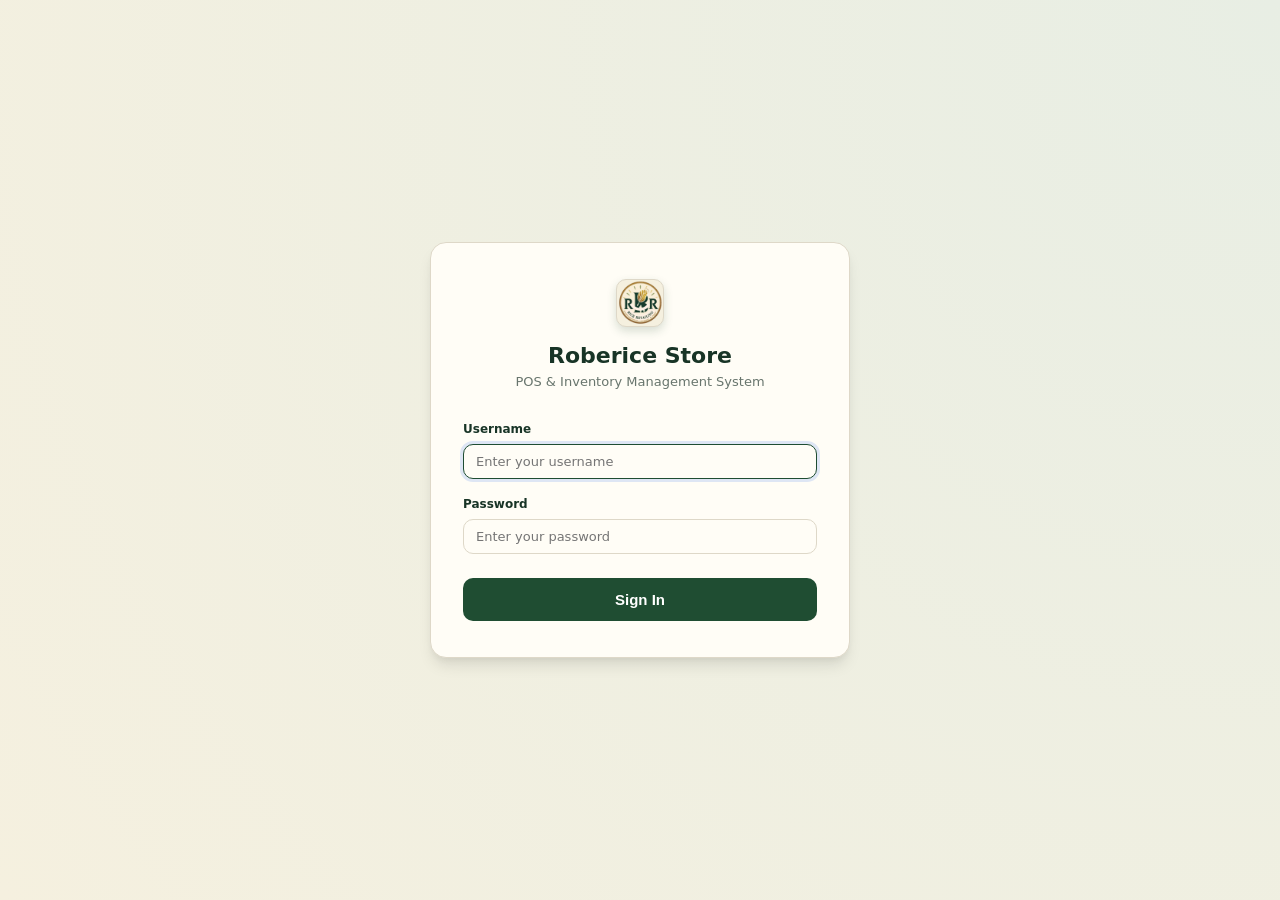
<file: index.html>
<!DOCTYPE html>
<html lang="en">
<head>
  <meta charset="UTF-8">
  <meta name="viewport" content="width=device-width, initial-scale=1.0">
  <title>Roberice POS & Inventory System</title>
</head>
<body>
  <script>
    const userJson = sessionStorage.getItem('roberice_logged_user');
    if (userJson) {
      const user = JSON.parse(userJson);
      if (user.role === 'admin') {
        window.location.href = 'dashboard.html';
      } else {
        window.location.href = 'pos.html';
      }
    } else {
      window.location.href = 'login.html';
    }
  </script>
</body>
</html>
</file>
<file: css/styles.css>
/* ==========================================================================
   Roberice POS & Inventory System - Main Stylesheet
   Design system based on modern clean card aesthetics with high contrast
   ========================================================================== */

:root {
  /* Color Palette */
  --primary: #1f4d32;
  --primary-hover: #173b27;
  --primary-light: #edf3ec;
  --primary-border: #c7d8c9;
  --brand-gold: #c9a227;
  --brand-cream: #f5f0df;
  --brand-black: #111111;
  
  --bg-main: #f5f0df;
  --bg-card: #fffdf6;
  --bg-sidebar: #fffdf6;
  --bg-header: #fffdf6;
  --bg-input: #f4f0e4;
  
  --text-main: #183426;
  --text-muted: #68756d;
  --text-light: #9a9d91;
  
  --border-color: #ded8c8;
  --border-focus: #8ca995;
  
  /* Status Colors */
  --success: #10b981;
  --success-bg: #d1fae5;
  --success-text: #065f46;
  
  --warning: #c9a227;
  --warning-bg: #f7edc5;
  --warning-text: #6b5410;
  
  --danger: #ef4444;
  --danger-bg: #fee2e2;
  --danger-text: #991b1b;
  
  --purple: #8b5cf6;
  --purple-bg: #f3e8ff;
  
  --info: #06b6d4;
  --info-bg: #cffaff;

  /* Shadows & Radius */
  --radius-sm: 6px;
  --radius-md: 10px;
  --radius-lg: 16px;
  --radius-pill: 9999px;
  
  --shadow-sm: 0 1px 2px 0 rgba(0, 0, 0, 0.05);
  --shadow-md: 0 4px 6px -1px rgba(0, 0, 0, 0.07), 0 2px 4px -1px rgba(0, 0, 0, 0.04);
  --shadow-lg: 0 10px 15px -3px rgba(0, 0, 0, 0.1), 0 4px 6px -2px rgba(0, 0, 0, 0.05);

  --font-family: system-ui, -apple-system, BlinkMacSystemFont, 'Segoe UI', Roboto, Helvetica, Arial, sans-serif;
  --sidebar-width: 260px;
}

* {
  box-sizing: border-box;
  margin: 0;
  padding: 0;
}

body {
  font-family: var(--font-family);
  background-color: var(--bg-main);
  color: var(--text-main);
  line-height: 1.5;
  font-size: 14px;
  -webkit-font-smoothing: antialiased;
}

/* ==========================================================================
   App Layout Grid
   ========================================================================== */
.app-container {
  display: flex;
  min-height: 100vh;
}

/* Sidebar Navigation */
.sidebar {
  width: var(--sidebar-width);
  background: var(--bg-sidebar);
  border-right: 1px solid var(--border-color);
  display: flex;
  flex-direction: column;
  position: fixed;
  top: 0;
  bottom: 0;
  left: 0;
  z-index: 100;
  transition: transform 0.3s ease;
}

.sidebar-header {
  padding: 24px 20px 16px;
  display: flex;
  align-items: center;
  gap: 12px;
  border-bottom: 1px solid var(--border-color);
}

.brand-icon {
  width: 40px;
  height: 40px;
  background: var(--brand-cream);
  color: white;
  border-radius: var(--radius-md);
  display: flex;
  align-items: center;
  justify-content: center;
  font-weight: 700;
  font-size: 20px;
  box-shadow: 0 4px 10px rgba(31, 77, 50, 0.18);
}

.brand-icon.brand-logo {
  overflow: hidden;
  padding: 0;
  border: 1px solid var(--border-color);
  background: var(--brand-cream);
}

.brand-icon.brand-logo img {
  width: 100%;
  height: 100%;
  object-fit: cover;
  display: block;
}

.brand-info h1 {
  font-size: 16px;
  font-weight: 700;
  color: var(--text-main);
  line-height: 1.2;
}

.brand-info span {
  font-size: 11px;
  color: var(--text-muted);
  font-weight: 500;
}

.sidebar-nav {
  padding: 20px 12px;
  flex: 1;
  overflow-y: auto;
  display: flex;
  flex-direction: column;
  gap: 4px;
}

.nav-item {
  display: flex;
  align-items: center;
  gap: 12px;
  padding: 10px 14px;
  color: var(--text-muted);
  text-decoration: none;
  font-size: 13.5px;
  font-weight: 500;
  border-radius: var(--radius-md);
  transition: all 0.15s ease;
}

.nav-item:hover {
  background: var(--bg-main);
  color: var(--text-main);
}

.nav-item.active {
  background: var(--primary-light);
  color: var(--primary);
  font-weight: 600;
}

.nav-item svg {
  width: 18px;
  height: 18px;
  stroke-width: 2;
}

.sidebar-footer {
  padding: 16px 20px;
  border-top: 1px solid var(--border-color);
  font-size: 11px;
  color: var(--text-light);
}

/* Main Content Area */
.main-wrapper {
  flex: 1;
  margin-left: var(--sidebar-width);
  display: flex;
  flex-direction: column;
  min-width: 0;
}

/* Header Bar */
.top-header {
  height: 64px;
  background: var(--bg-header);
  border-bottom: 1px solid var(--border-color);
  display: flex;
  align-items: center;
  justify-content: space-between;
  padding: 0 28px;
  position: sticky;
  top: 0;
  z-index: 90;
}

.header-user {
  display: flex;
  align-items: center;
  gap: 16px;
}

.user-profile {
  display: flex;
  align-items: center;
  gap: 10px;
  line-height: 1.3;
}

.profile-details {
  text-align: right;
}

.profile-avatar {
  width: 38px;
  height: 38px;
  border-radius: 50%;
  overflow: hidden;
  border: 2px solid var(--brand-gold);
  background: var(--brand-cream);
  flex: 0 0 38px;
}

.profile-avatar img {
  width: 100%;
  height: 100%;
  object-fit: cover;
  display: block;
}

.user-name {
  font-size: 13px;
  font-weight: 600;
  color: var(--text-main);
}

.user-role {
  font-size: 11px;
  color: var(--text-muted);
}

.btn-logout {
  display: inline-flex;
  align-items: center;
  gap: 6px;
  padding: 6px 12px;
  border-radius: var(--radius-sm);
  background: var(--bg-input);
  color: var(--text-muted);
  border: 1px solid var(--border-color);
  font-size: 12px;
  font-weight: 500;
  cursor: pointer;
  transition: all 0.15s ease;
}

.btn-logout:hover {
  background: var(--danger-bg);
  color: var(--danger-text);
  border-color: #fca5a5;
}

/* Page Body Container */
.page-container {
  padding: 24px 28px 40px;
  flex: 1;
}

.page-header {
  margin-bottom: 24px;
  display: flex;
  align-items: center;
  justify-content: space-between;
  gap: 16px;
}

.page-title h2 {
  font-size: 22px;
  font-weight: 700;
  color: var(--text-main);
  letter-spacing: -0.3px;
}

.page-title p {
  font-size: 13px;
  color: var(--text-muted);
  margin-top: 2px;
}

/* ==========================================================================
   Card Aesthetics & Summary Grid (Matching Reference Screenshot)
   ========================================================================== */
.card {
  background: var(--bg-card);
  border: 1px solid var(--border-color);
  border-radius: var(--radius-lg);
  padding: 20px;
  box-shadow: var(--shadow-sm);
}

.stats-grid {
  display: grid;
  grid-template-columns: repeat(4, 1fr);
  gap: 18px;
  margin-bottom: 24px;
}

.stat-card {
  background: var(--bg-card);
  border: 1px solid var(--border-color);
  border-radius: var(--radius-lg);
  padding: 20px;
  display: flex;
  align-items: center;
  justify-content: space-between;
  box-shadow: var(--shadow-sm);
  transition: transform 0.15s ease, box-shadow 0.15s ease;
}

.stat-card:hover {
  box-shadow: var(--shadow-md);
  transform: translateY(-1px);
}

.stat-info {
  display: flex;
  flex-direction: column;
}

.stat-label {
  font-size: 12px;
  font-weight: 600;
  color: var(--text-muted);
  text-transform: uppercase;
  letter-spacing: 0.4px;
  margin-bottom: 6px;
}

.stat-value {
  font-size: 24px;
  font-weight: 700;
  color: var(--text-main);
  line-height: 1.1;
}

.stat-subtext {
  font-size: 11px;
  color: var(--text-muted);
  margin-top: 4px;
  font-weight: 500;
}

.stat-icon-box {
  width: 46px;
  height: 46px;
  border-radius: var(--radius-md);
  display: flex;
  align-items: center;
  justify-content: center;
  flex-shrink: 0;
}

.stat-icon-box.blue {
  background: var(--primary-light);
  color: var(--primary);
}

.stat-icon-box.green {
  background: var(--success-bg);
  color: var(--success-text);
}

.stat-icon-box.purple {
  background: var(--purple-bg);
  color: var(--purple);
}

.stat-icon-box.amber {
  background: var(--warning-bg);
  color: var(--warning-text);
}

.stat-icon-box svg {
  width: 22px;
  height: 22px;
}

/* Dashboard Grid Layout (2 Columns) */
.dashboard-grid {
  display: grid;
  grid-template-columns: 1fr 1fr;
  gap: 20px;
  margin-bottom: 24px;
}

.card-title {
  font-size: 15px;
  font-weight: 700;
  color: var(--text-main);
  margin-bottom: 16px;
  display: flex;
  align-items: center;
  justify-content: space-between;
}

.card-title-left {
  display: flex;
  align-items: center;
  gap: 8px;
}

/* SVG Chart Box */
.chart-container {
  width: 100%;
  height: 240px;
  position: relative;
}

/* List Cards (Top Selling & Low Stock Alerts) */
.item-list {
  display: flex;
  flex-direction: column;
  gap: 10px;
}

.list-item {
  background: var(--bg-main);
  border-radius: var(--radius-md);
  padding: 12px 16px;
  display: flex;
  align-items: center;
  justify-content: space-between;
  transition: background 0.15s ease;
}

.list-item:hover {
  background: var(--bg-input);
}

.item-main {
  display: flex;
  flex-direction: column;
}

.item-title {
  font-size: 13.5px;
  font-weight: 600;
  color: var(--text-main);
}

.item-meta {
  font-size: 11.5px;
  color: var(--text-muted);
  margin-top: 2px;
}

.item-badge-value {
  font-size: 14px;
  font-weight: 700;
  color: var(--text-main);
}

.empty-state {
  text-align: center;
  padding: 32px 16px;
  color: var(--text-muted);
  font-size: 13px;
}

.empty-state svg {
  width: 40px;
  height: 40px;
  stroke: var(--text-light);
  margin-bottom: 8px;
}

/* ==========================================================================
   Buttons & Inputs System
   ========================================================================== */
.btn {
  display: inline-flex;
  align-items: center;
  justify-content: center;
  gap: 8px;
  padding: 9px 16px;
  border-radius: var(--radius-md);
  font-size: 13px;
  font-weight: 600;
  cursor: pointer;
  border: 1px solid transparent;
  transition: all 0.15s ease;
  text-decoration: none;
}

.btn-primary {
  background: var(--primary);
  color: white;
}
.btn-primary:hover {
  background: var(--primary-hover);
  box-shadow: 0 2px 6px rgba(37, 99, 235, 0.3);
}

.btn-secondary {
  background: var(--bg-input);
  color: var(--text-main);
  border-color: var(--border-color);
}
.btn-secondary:hover {
  background: #e2e8f0;
}

.btn-success {
  background: var(--success);
  color: white;
}
.btn-success:hover {
  background: #059669;
}

.btn-danger {
  background: var(--danger);
  color: white;
}
.btn-danger:hover {
  background: #dc2626;
}

.btn-warning {
  background: var(--warning);
  color: white;
}
.btn-warning:hover {
  background: #d97706;
}

.btn-sm {
  padding: 5px 10px;
  font-size: 12px;
  border-radius: var(--radius-sm);
}

.btn-lg {
  padding: 12px 20px;
  font-size: 15px;
  border-radius: var(--radius-md);
}

.btn-block {
  width: 100%;
}

.form-group {
  margin-bottom: 16px;
}

.form-group label {
  display: block;
  font-size: 12px;
  font-weight: 600;
  color: var(--text-main);
  margin-bottom: 6px;
}

.form-control, .form-select {
  width: 100%;
  padding: 9px 12px;
  font-size: 13px;
  border-radius: var(--radius-md);
  border: 1px solid var(--border-color);
  background: var(--bg-card);
  color: var(--text-main);
  outline: none;
  transition: border-color 0.15s ease, box-shadow 0.15s ease;
  font-family: inherit;
}

.form-control:focus, .form-select:focus {
  border-color: var(--primary);
  box-shadow: 0 0 0 3px rgba(37, 99, 235, 0.15);
}

.form-row {
  display: grid;
  grid-template-columns: 1fr 1fr;
  gap: 16px;
}

/* Input group */
.input-group {
  display: flex;
  align-items: center;
}

.input-group .form-control {
  border-top-right-radius: 0;
  border-bottom-right-radius: 0;
}

.input-group-text {
  padding: 9px 12px;
  background: var(--bg-input);
  border: 1px solid var(--border-color);
  border-left: 0;
  border-top-right-radius: var(--radius-md);
  border-bottom-right-radius: var(--radius-md);
  font-size: 12px;
  color: var(--text-muted);
  font-weight: 600;
}

/* Filter controls bar */
.filter-bar {
  display: flex;
  align-items: center;
  justify-content: space-between;
  gap: 14px;
  margin-bottom: 20px;
  flex-wrap: wrap;
}

.search-box {
  position: relative;
  flex: 1;
  min-width: 240px;
}

.search-box input {
  padding-left: 36px;
}

.search-box svg {
  position: absolute;
  left: 12px;
  top: 50%;
  transform: translateY(-50%);
  width: 16px;
  height: 16px;
  color: var(--text-light);
}

.filter-actions {
  display: flex;
  align-items: center;
  gap: 10px;
}

/* ==========================================================================
   Data Table Styling
   ========================================================================== */
.table-responsive {
  width: 100%;
  overflow-x: auto;
}

.data-table {
  width: 100%;
  border-collapse: collapse;
  text-align: left;
  font-size: 13px;
}

.data-table th {
  background: var(--brand-cream);
  padding: 12px 16px;
  font-weight: 600;
  color: var(--text-muted);
  font-size: 11.5px;
  text-transform: uppercase;
  letter-spacing: 0.5px;
  border-bottom: 1px solid var(--border-color);
  white-space: nowrap;
}

.data-table td {
  padding: 14px 16px;
  border-bottom: 1px solid var(--border-color);
  color: var(--text-main);
  vertical-align: middle;
}

.data-table tbody tr:hover {
  background-color: var(--brand-cream);
}

/* Status Badges */
.badge {
  display: inline-flex;
  align-items: center;
  gap: 4px;
  padding: 3px 8px;
  border-radius: var(--radius-pill);
  font-size: 11px;
  font-weight: 600;
}

.badge-success {
  background: var(--success-bg);
  color: var(--success-text);
}

.badge-warning {
  background: var(--warning-bg);
  color: var(--warning-text);
}

.badge-danger {
  background: var(--danger-bg);
  color: var(--danger-text);
}

.badge-info {
  background: var(--info-bg);
  color: #0891b2;
}

.badge-secondary {
  background: var(--bg-input);
  color: var(--text-muted);
}

/* ==========================================================================
   Point of Sale (POS) Workspace Layout
   ========================================================================== */
.pos-layout {
  display: grid;
  grid-template-columns: 1fr 380px;
  gap: 20px;
  height: calc(100vh - 120px);
}

.pos-products-panel {
  display: flex;
  flex-direction: column;
  overflow: hidden;
}

.pos-header-bar {
  margin-bottom: 14px;
  display: flex;
  align-items: center;
  gap: 12px;
}

.product-grid {
  display: grid;
  grid-template-columns: repeat(auto-fill, minmax(200px, 1fr));
  gap: 14px;
  overflow-y: auto;
  padding-right: 4px;
}

.product-card {
  background: var(--bg-card);
  border: 1px solid var(--border-color);
  border-radius: var(--radius-md);
  padding: 16px;
  cursor: pointer;
  transition: all 0.15s ease;
  display: flex;
  flex-direction: column;
  justify-content: space-between;
  position: relative;
}

.product-card:hover {
  border-color: var(--primary);
  box-shadow: var(--shadow-md);
  transform: translateY(-2px);
}

.product-card.out-of-stock {
  opacity: 0.6;
  cursor: not-allowed;
  background: var(--brand-cream);
}

.product-card-title {
  font-size: 14px;
  font-weight: 700;
  color: var(--text-main);
  margin-bottom: 4px;
}

.product-card-category {
  font-size: 11px;
  color: var(--text-muted);
  margin-bottom: 12px;
}

.product-card-prices {
  display: flex;
  justify-content: space-between;
  background: var(--brand-cream);
  padding: 8px 10px;
  border-radius: var(--radius-sm);
  margin-bottom: 10px;
}

.price-item {
  display: flex;
  flex-direction: column;
}

.price-item .label {
  font-size: 10px;
  color: var(--text-muted);
  text-transform: uppercase;
}

.price-item .val {
  font-size: 12px;
  font-weight: 700;
  color: var(--primary);
}

.product-card-stock {
  font-size: 11px;
  font-weight: 600;
}

/* POS Cart Side Panel */
.pos-cart-panel {
  background: var(--bg-card);
  border: 1px solid var(--border-color);
  border-radius: var(--radius-lg);
  display: flex;
  flex-direction: column;
  overflow: hidden;
  box-shadow: var(--shadow-sm);
}

.cart-header {
  padding: 16px 20px;
  border-bottom: 1px solid var(--border-color);
  display: flex;
  align-items: center;
  justify-content: space-between;
  background: var(--brand-cream);
}

.cart-header h3 {
  font-size: 15px;
  font-weight: 700;
}

.cart-items {
  flex: 1;
  overflow-y: auto;
  padding: 16px;
  display: flex;
  flex-direction: column;
  gap: 12px;
}

.cart-item {
  background: var(--brand-cream);
  border-radius: var(--radius-md);
  padding: 12px;
  display: flex;
  flex-direction: column;
  gap: 8px;
  border: 1px solid var(--border-color);
}

.cart-item-top {
  display: flex;
  justify-content: space-between;
  align-items: flex-start;
}

.cart-item-name {
  font-weight: 600;
  font-size: 13px;
}

.cart-item-price {
  font-weight: 700;
  font-size: 13.5px;
  color: var(--text-main);
}

.cart-item-controls {
  display: flex;
  align-items: center;
  justify-content: space-between;
  gap: 10px;
}

.unit-selector {
  display: flex;
  background: var(--bg-card);
  border: 1px solid var(--border-color);
  border-radius: var(--radius-sm);
  padding: 2px;
}

.unit-btn {
  padding: 3px 8px;
  font-size: 11px;
  font-weight: 600;
  border: none;
  background: transparent;
  cursor: pointer;
  border-radius: 4px;
  color: var(--text-muted);
}

.unit-btn.active {
  background: var(--primary);
  color: white;
}

.qty-control {
  display: flex;
  align-items: center;
  gap: 4px;
}

.qty-btn {
  width: 24px;
  height: 24px;
  border-radius: 4px;
  border: 1px solid var(--border-color);
  background: white;
  cursor: pointer;
  font-weight: bold;
  display: flex;
  align-items: center;
  justify-content: center;
}

.qty-input {
  width: 48px;
  text-align: center;
  padding: 2px 4px;
  font-size: 12px;
  font-weight: 600;
  border: 1px solid var(--border-color);
  border-radius: 4px;
}

.btn-remove-item {
  color: var(--danger);
  background: transparent;
  border: none;
  cursor: pointer;
  padding: 4px;
}

.cart-summary {
  padding: 16px 20px;
  border-top: 1px solid var(--border-color);
  background: #ffffff;
  display: flex;
  flex-direction: column;
  gap: 10px;
}

.summary-row {
  display: flex;
  justify-content: space-between;
  font-size: 13px;
  color: var(--text-muted);
}

.summary-row.total {
  font-size: 18px;
  font-weight: 700;
  color: var(--text-main);
  padding-top: 6px;
  border-top: 1px dashed var(--border-color);
}

/* ==========================================================================
   Modals & Toast Notifications
   ========================================================================== */
.modal-overlay {
  position: fixed;
  top: 0;
  left: 0;
  right: 0;
  bottom: 0;
  background: rgba(15, 23, 42, 0.5);
  backdrop-filter: blur(2px);
  display: flex;
  align-items: center;
  justify-content: center;
  z-index: 1000;
  opacity: 0;
  visibility: hidden;
  transition: all 0.2s ease;
}

.modal-overlay.active {
  opacity: 1;
  visibility: visible;
}

.modal-card {
  background: var(--bg-card);
  border-radius: var(--radius-lg);
  width: 90%;
  max-width: 520px;
  max-height: 90vh;
  overflow-y: auto;
  box-shadow: var(--shadow-lg);
  transform: translateY(20px);
  transition: transform 0.2s ease;
}

.modal-overlay.active .modal-card {
  transform: translateY(0);
}

.modal-header {
  padding: 18px 24px;
  border-bottom: 1px solid var(--border-color);
  display: flex;
  align-items: center;
  justify-content: space-between;
}

.modal-header h3 {
  font-size: 16px;
  font-weight: 700;
}

.modal-close {
  background: transparent;
  border: none;
  font-size: 20px;
  cursor: pointer;
  color: var(--text-muted);
}

.modal-body {
  padding: 24px;
}

.modal-footer {
  padding: 16px 24px;
  border-top: 1px solid var(--border-color);
  display: flex;
  justify-content: flex-end;
  gap: 10px;
  background: var(--brand-cream);
  border-bottom-left-radius: var(--radius-lg);
  border-bottom-right-radius: var(--radius-lg);
}

/* Toast Notifications Container */
#toast-container {
  position: fixed;
  bottom: 24px;
  right: 24px;
  z-index: 9999;
  display: flex;
  flex-direction: column;
  gap: 10px;
}

.toast {
  background: var(--bg-card);
  border: 1px solid var(--border-color);
  border-left: 4px solid var(--primary);
  padding: 12px 18px;
  border-radius: var(--radius-md);
  box-shadow: var(--shadow-lg);
  display: flex;
  align-items: center;
  gap: 12px;
  min-width: 280px;
  max-width: 380px;
  font-size: 13px;
  animation: slideInRight 0.3s ease;
}

.toast.success { border-left-color: var(--success); }
.toast.danger { border-left-color: var(--danger); }
.toast.warning { border-left-color: var(--warning); }

@keyframes slideInRight {
  from { transform: translateX(100%); opacity: 0; }
  to { transform: translateX(0); opacity: 1; }
}

/* Receipt Modal Styles */
.receipt-box {
  background: white;
  padding: 20px;
  border: 1px dashed var(--border-color);
  font-family: monospace;
  font-size: 12px;
}

.receipt-header {
  text-align: center;
  margin-bottom: 14px;
}

.receipt-header h2 {
  font-size: 16px;
  font-weight: bold;
}

.receipt-divider {
  border-top: 1px dashed #000;
  margin: 10px 0;
}

.receipt-row {
  display: flex;
  justify-content: space-between;
  margin-bottom: 4px;
}

/* Login Page Specific */
.login-screen {
  min-height: 100vh;
  display: flex;
  align-items: center;
  justify-content: center;
  background: radial-gradient(circle at top right, #e8eee4, var(--bg-main));
  padding: 20px;
}

.login-card {
  width: 100%;
  max-width: 420px;
  background: var(--bg-card);
  border: 1px solid var(--border-color);
  border-radius: var(--radius-lg);
  padding: 36px 32px;
  box-shadow: var(--shadow-lg);
}

.login-brand {
  text-align: center;
  margin-bottom: 28px;
}

.login-brand .brand-icon {
  margin: 0 auto 12px;
  width: 48px;
  height: 48px;
  font-size: 24px;
}

/* Print Utilities */
@media print {
  body * {
    visibility: hidden;
  }
  .printable-area, .printable-area * {
    visibility: visible;
  }
  .printable-area {
    position: absolute;
    left: 0;
    top: 0;
    width: 100%;
  }
}

/* Responsive adjustments */
@media (max-width: 1024px) {
  .stats-grid {
    grid-template-columns: repeat(2, 1fr);
  }
  .dashboard-grid {
    grid-template-columns: 1fr;
  }
  .pos-layout {
    grid-template-columns: 1fr;
    height: auto;
  }
}

@media (max-width: 768px) {
  .sidebar {
    transform: translateX(-100%);
  }
  .main-wrapper {
    margin-left: 0;
  }
  .stats-grid {
    grid-template-columns: 1fr;
  }
}
</file>
